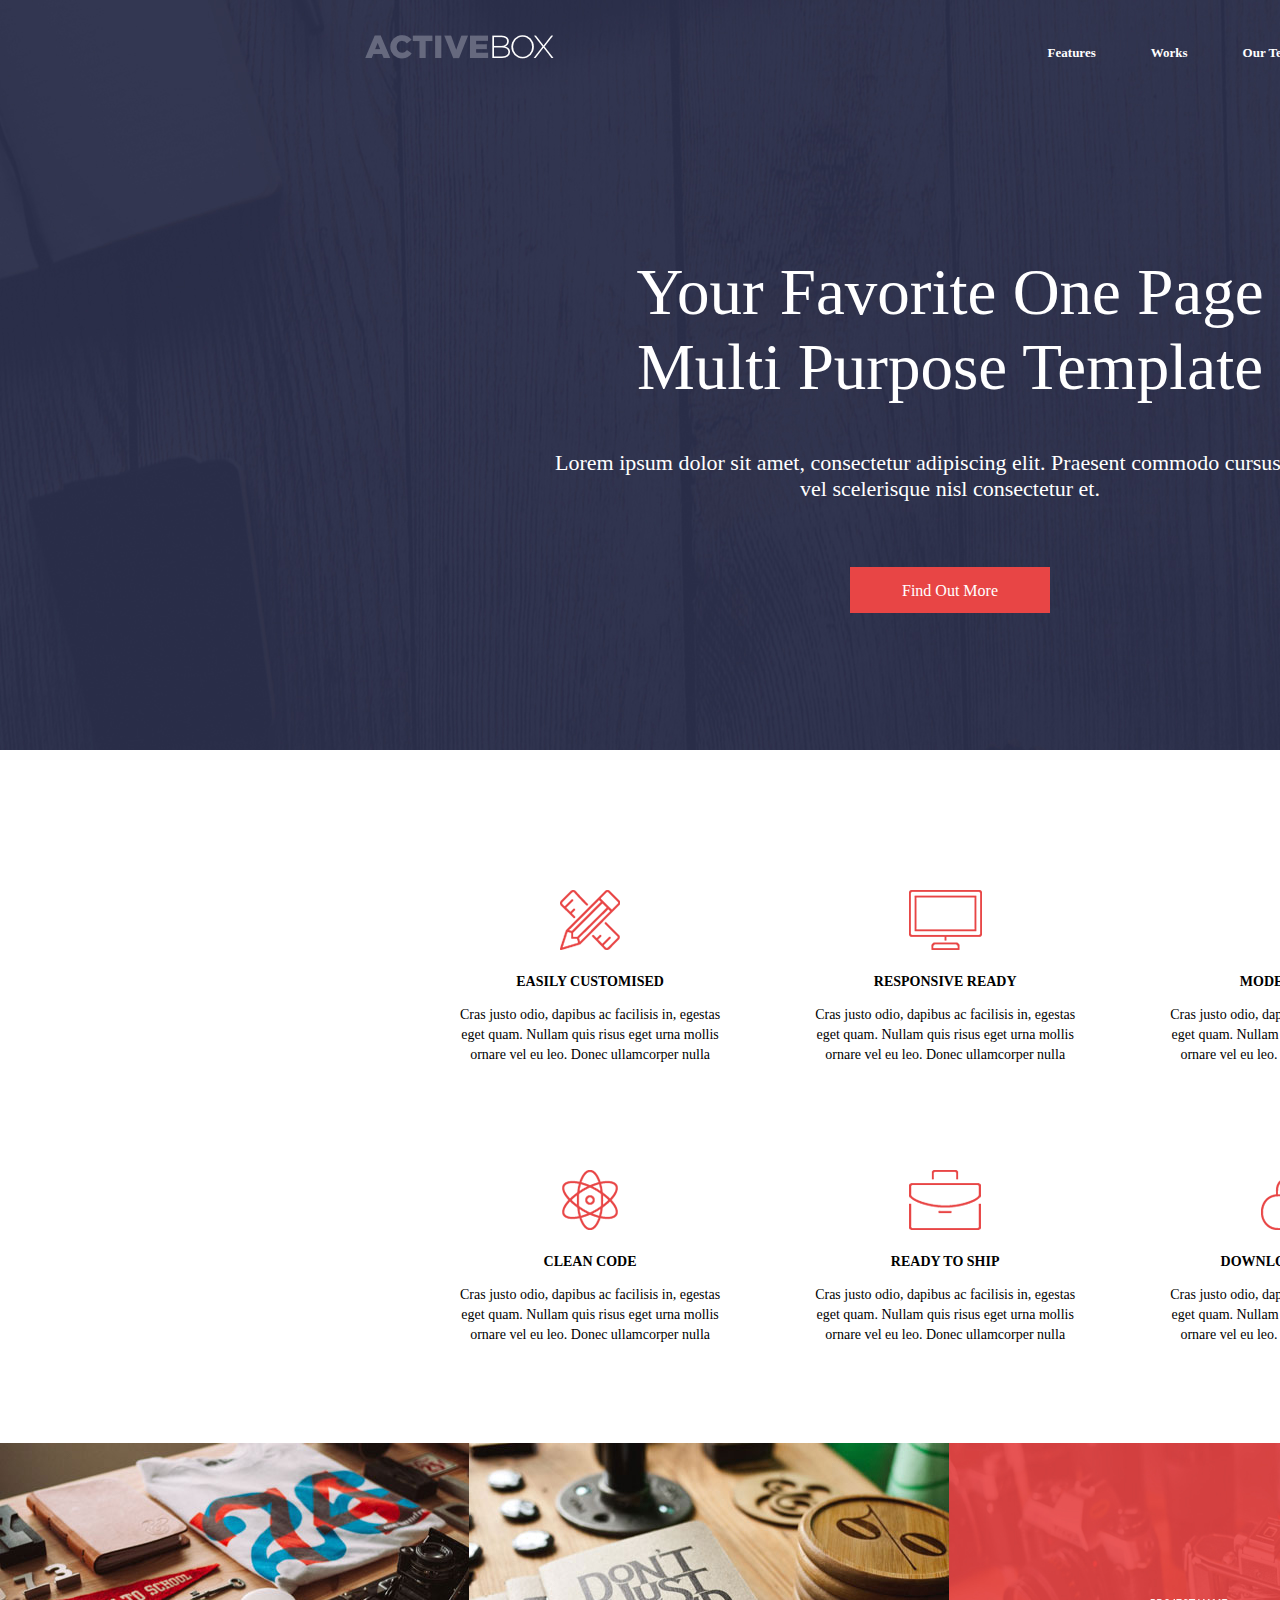
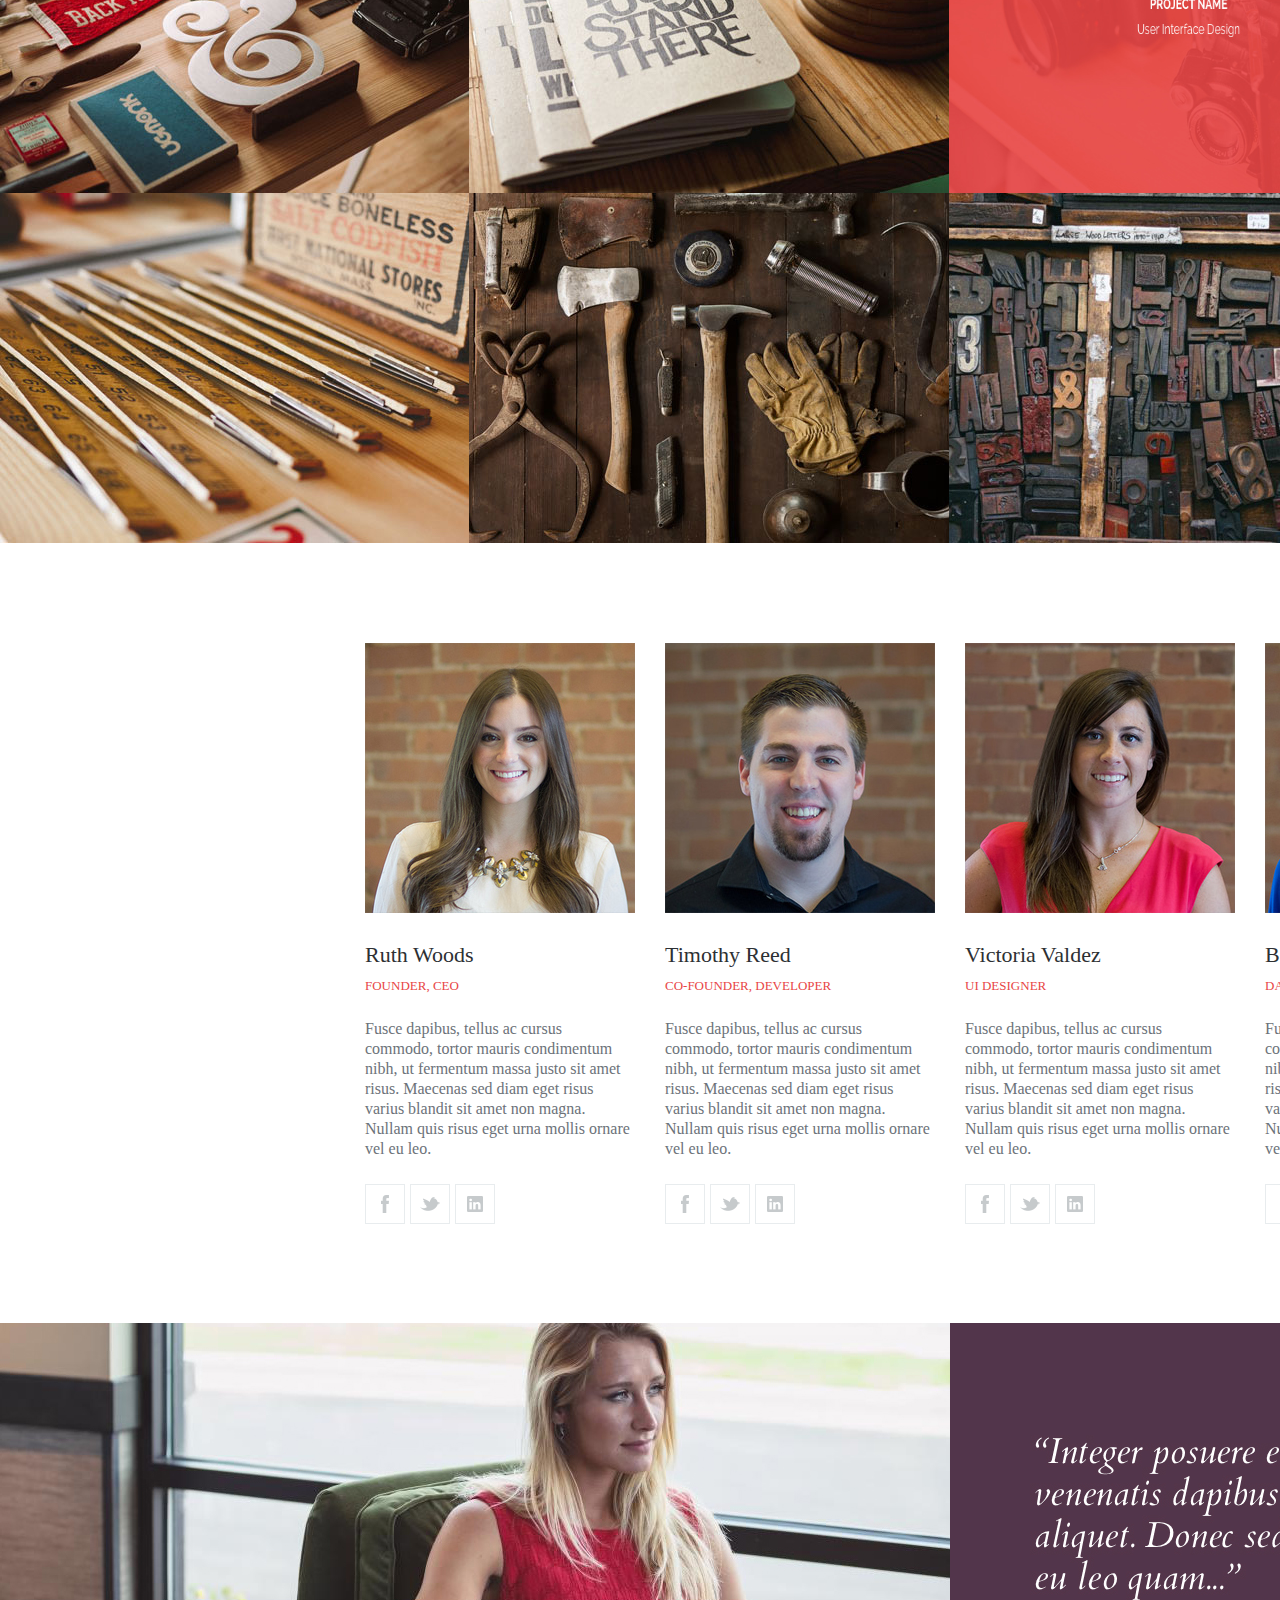
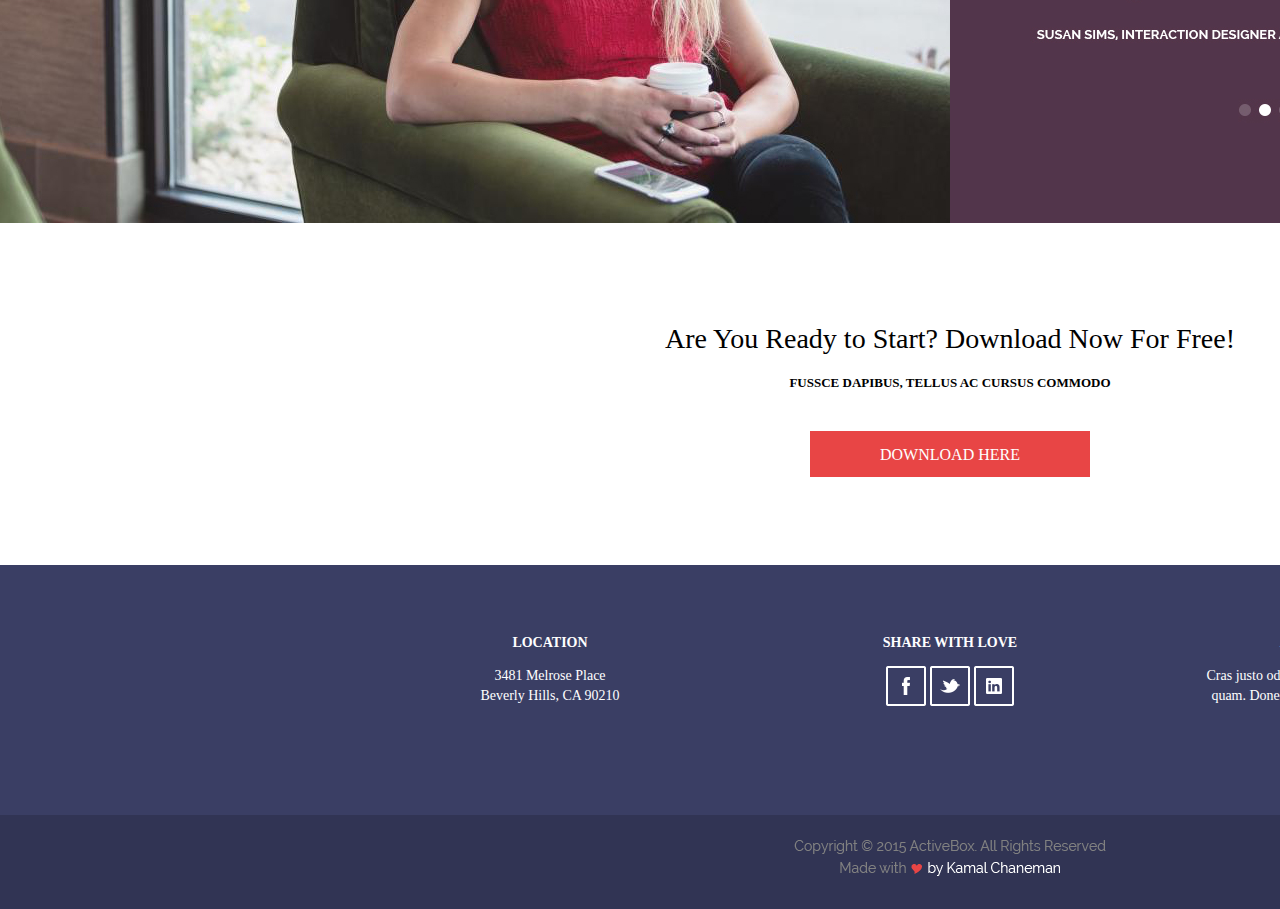
<file: task03/index.html>
<!doctype html>
<html>
<head>
<meta charset="utf-8">
<title>2181981</title>
<link rel="stylesheet" type="text/css" href="style.css">
</head>

<body>
	<div class="header-wrap">
		<div class="header">
			<div class="gnav">
				<div class="logo">
					<img src="logo.png" alt="logo" width="189" height="24">
				</div>
				<div class="gnav-list">
					<ul>
						<a href="#"><li>Download</li></a>
						<a href="#"><li>Testimonials</li></a>
						<a href="#"><li>Our Team</li></a>
						<a href="#"><li>Works</li></a>
						<a href="#"><li>Features</li></a>
					</ul>
				</div>
			</div>
			<div class="header-ct">
				<p class="ttl">Your Favorite One Page<br>Multi Purpose Template</p>
				<p class="desc">Lorem ipsum dolor sit amet, consectetur adipiscing elit. Praesent commodo cursus magna<br>vel scelerisque nisl consectetur et.</p>
				<a href="#">
					<div class="btn">
						<p>Find Out More</p>
					</div>
				</a>
			</div>
		</div>
		<div class="ct-area">
			<div class="content01">
				<ul>
					<li>
						<img src="pict01.png" alt="pict01" width="60" height="60">
						<p class="title">EASILY CUSTOMISED</p>
						<p class="desc-title">Cras justo odio, dapibus ac facilisis in, egestas<br>eget quam. Nullam quis risus eget urna mollis<br>ornare vel eu leo. Donec ullamcorper nulla</p>
					</li>
					<li>
						<img src="pict02.png" alt="pict02" width="73" height="60">
						<p class="title">RESPONSIVE READY</p>
						<p class="desc-title">Cras justo odio, dapibus ac facilisis in, egestas<br>eget quam. Nullam quis risus eget urna mollis<br>ornare vel eu leo. Donec ullamcorper nulla</p>
					</li>
					<li>
						<img src="pict03.png" alt="pict03" width="41" height="60">
						<p class="title">MODERN DESIGN</p>
						<p class="desc-title">Cras justo odio, dapibus ac facilisis in, egestas<br>eget quam. Nullam quis risus eget urna mollis<br>ornare vel eu leo. Donec ullamcorper nulla</p>
					</li>
				</ul>
				<ul>
					<li>
						<img src="pict04.png" alt="pict04" width="56" height="60">
						<p class="title">CLEAN CODE</p>
						<p class="desc-title">Cras justo odio, dapibus ac facilisis in, egestas<br>eget quam. Nullam quis risus eget urna mollis<br>ornare vel eu leo. Donec ullamcorper nulla</p>
					</li>
					<li>
						<img src="pict05.png" alt="pict05" width="72" height="60">
						<p class="title">READY TO SHIP</p>
						<p class="desc-title">Cras justo odio, dapibus ac facilisis in, egestas<br>eget quam. Nullam quis risus eget urna mollis<br>ornare vel eu leo. Donec ullamcorper nulla</p>
					</li>
					<li>
						<img src="pict06.png" alt="pict06" width="79" height="60">
						<p class="title">DOWNLOAD FOR FREE</p>
						<p class="desc-title">Cras justo odio, dapibus ac facilisis in, egestas<br>eget quam. Nullam quis risus eget urna mollis<br>ornare vel eu leo. Donec ullamcorper nulla</p>
					</li>
				</ul>
			</div>
			<div class="content02">
				<img src="image01.jpg" alt="images01" width="469" height="350">
				<img src="image02.jpg" alt="images02" width="480" height="350">
				<img src="image03.jpg" alt="images03" width="480" height="350">
				<img src="image04.jpg" alt="images04" width="468" height="350">
				<img src="image05.jpg" alt="images05" width="469" height="350">
				<img src="image06.jpg" alt="images06" width="480" height="350">
				<img src="image07.jpg" alt="images07" width="480" height="350">
				<img src="image08.jpg" alt="images08" width="468" height="350">
			</div>
			<div class="content03">
				<div class="profile01">
					<img src="people01.jpg" alt="Ruth Woods" width="270" height="270">
					<p class="name">Ruth Woods</p>
					<p class="name-ttl">FOUNDER, CEO</p>
					<p class="desc-name">Fusce dapibus, tellus ac cursus<br>commodo, tortor mauris condimentum<br>nibh, ut fermentum massa justo sit amet<br>risus. Maecenas sed diam eget risus<br>varius blandit sit amet non magna.<br>Nullam quis risus eget urna mollis ornare<br>vel eu leo.</p>
					<div class="sosmed">
						<a href="#"><img src="fb.png" alt="fb" width="40" height="40"></a>
						<a href="#"><img src="tw.png" alt="tw" width="40" height="40"></a>
						<a href="#"><img src="ln.png" alt="ln" width="40" height="40"></a>
					</div>
				</div>
				<div class="profile02">
					<img src="people02.jpg" alt="Timothy Reed" width="270" height="270">
					<p class="name">Timothy Reed</p>
					<p class="name-ttl">CO-FOUNDER, DEVELOPER</p>
					<p class="desc-name">Fusce dapibus, tellus ac cursus<br>commodo, tortor mauris condimentum<br>nibh, ut fermentum massa justo sit amet<br>risus. Maecenas sed diam eget risus<br>varius blandit sit amet non magna.<br>Nullam quis risus eget urna mollis ornare<br>vel eu leo.</p>
					<div class="sosmed">
						<a href="#"><img src="fb.png" alt="fb" width="40" height="40"></a>
						<a href="#"><img src="tw.png" alt="tw" width="40" height="40"></a>
						<a href="#"><img src="ln.png" alt="ln" width="40" height="40"></a>
					</div>
				</div>
				<div class="profile03">
					<img src="people03.jpg" alt="Victoria Valdez" width="270" height="270">
					<p class="name">Victoria Valdez</p>
					<p class="name-ttl">UI DESIGNER</p>
					<p class="desc-name">Fusce dapibus, tellus ac cursus<br>commodo, tortor mauris condimentum<br>nibh, ut fermentum massa justo sit amet<br>risus. Maecenas sed diam eget risus<br>varius blandit sit amet non magna.<br>Nullam quis risus eget urna mollis ornare<br>vel eu leo.</p>
					<div class="sosmed">
						<a href="#"><img src="fb.png" alt="fb" width="40" height="40"></a>
						<a href="#"><img src="tw.png" alt="tw" width="40" height="40"></a>
						<a href="#"><img src="ln.png" alt="ln" width="40" height="40"></a>
					</div>
				</div>
				<div class="profile04">
					<img src="people04.jpg" alt="Beverly Little" width="270" height="270">
					<p class="name">Beverly Little</p>
					<p class="name-ttl">DATA SCIENTIST</p>
					<p class="desc-name">Fusce dapibus, tellus ac cursus<br>commodo, tortor mauris condimentum<br>nibh, ut fermentum massa justo sit amet<br>risus. Maecenas sed diam eget risus<br>varius blandit sit amet non magna.<br>Nullam quis risus eget urna mollis ornare<br>vel eu leo.</p>
					<div class="sosmed">
						<a href="#"><img src="fb.png" alt="fb" width="40" height="40"></a>
						<a href="#"><img src="tw.png" alt="tw" width="40" height="40"></a>
						<a href="#"><img src="ln.png" alt="ln" width="40" height="40"></a>
					</div>
				</div>
			</div>
			<div class="content04">
				<img src="image09.jpg" alt="image-women" width="950" height="500px">
				<img src="banner.jpg" alt="banner" width="950" height="500px">
			</div>
			<div class="content05">
				<p class="campaign-text">Are You Ready to Start? Download Now For Free!</p>
				<p class="campaign-desc">FUSSCE DAPIBUS, TELLUS AC CURSUS COMMODO</p>
				<a href="#">
					<div class="btn-sbm">
						<p>DOWNLOAD HERE</p>
					</div>
				</a>
			</div>
		</div>
		<div class="footer-area01">
			<div class="footer-ct01">
				<div class="location">
					<p class="ttl-head">LOCATION</p>
					<p class="head-desc">3481 Melrose Place<br>Beverly Hills, CA 90210</p>
				</div>
				<div class="share">
					<p class="ttl-head">SHARE WITH LOVE</p>
					<div>
						<a href="#"><img src="icon-fb.png" alt="fb" width="40" height="40"></a>
						<a href="#"><img src="icon-tw.png" alt="tw" width="40" height="40"></a>
						<a href="#"><img src="icon-ln.png" alt="ln" width="40" height="40"></a>
					</div>
				</div>
				<div class="about">
					<p class="ttl-head">ABOUT ACTIVE BOX</p>
					<p class="head-desc">Cras justo odio, dapibus ac facilisis in, egestas eget<br>quam. Donec ullamcorper nulla non metus auctor<br>fringilla.</p>
				</div>
			</div>
			<div class="footer-ct02">
				<img src="copyright.png" alt="copyright" width="312" height="36">
			</div>
		</div>
	</div>
	
	
	
<script type="text/javascript">
	$(window).load(function() {
	  $('.flexslider').flexslider({
		animation: "slide"
	  });
	});
</script>	
</body>
</html>
</file>
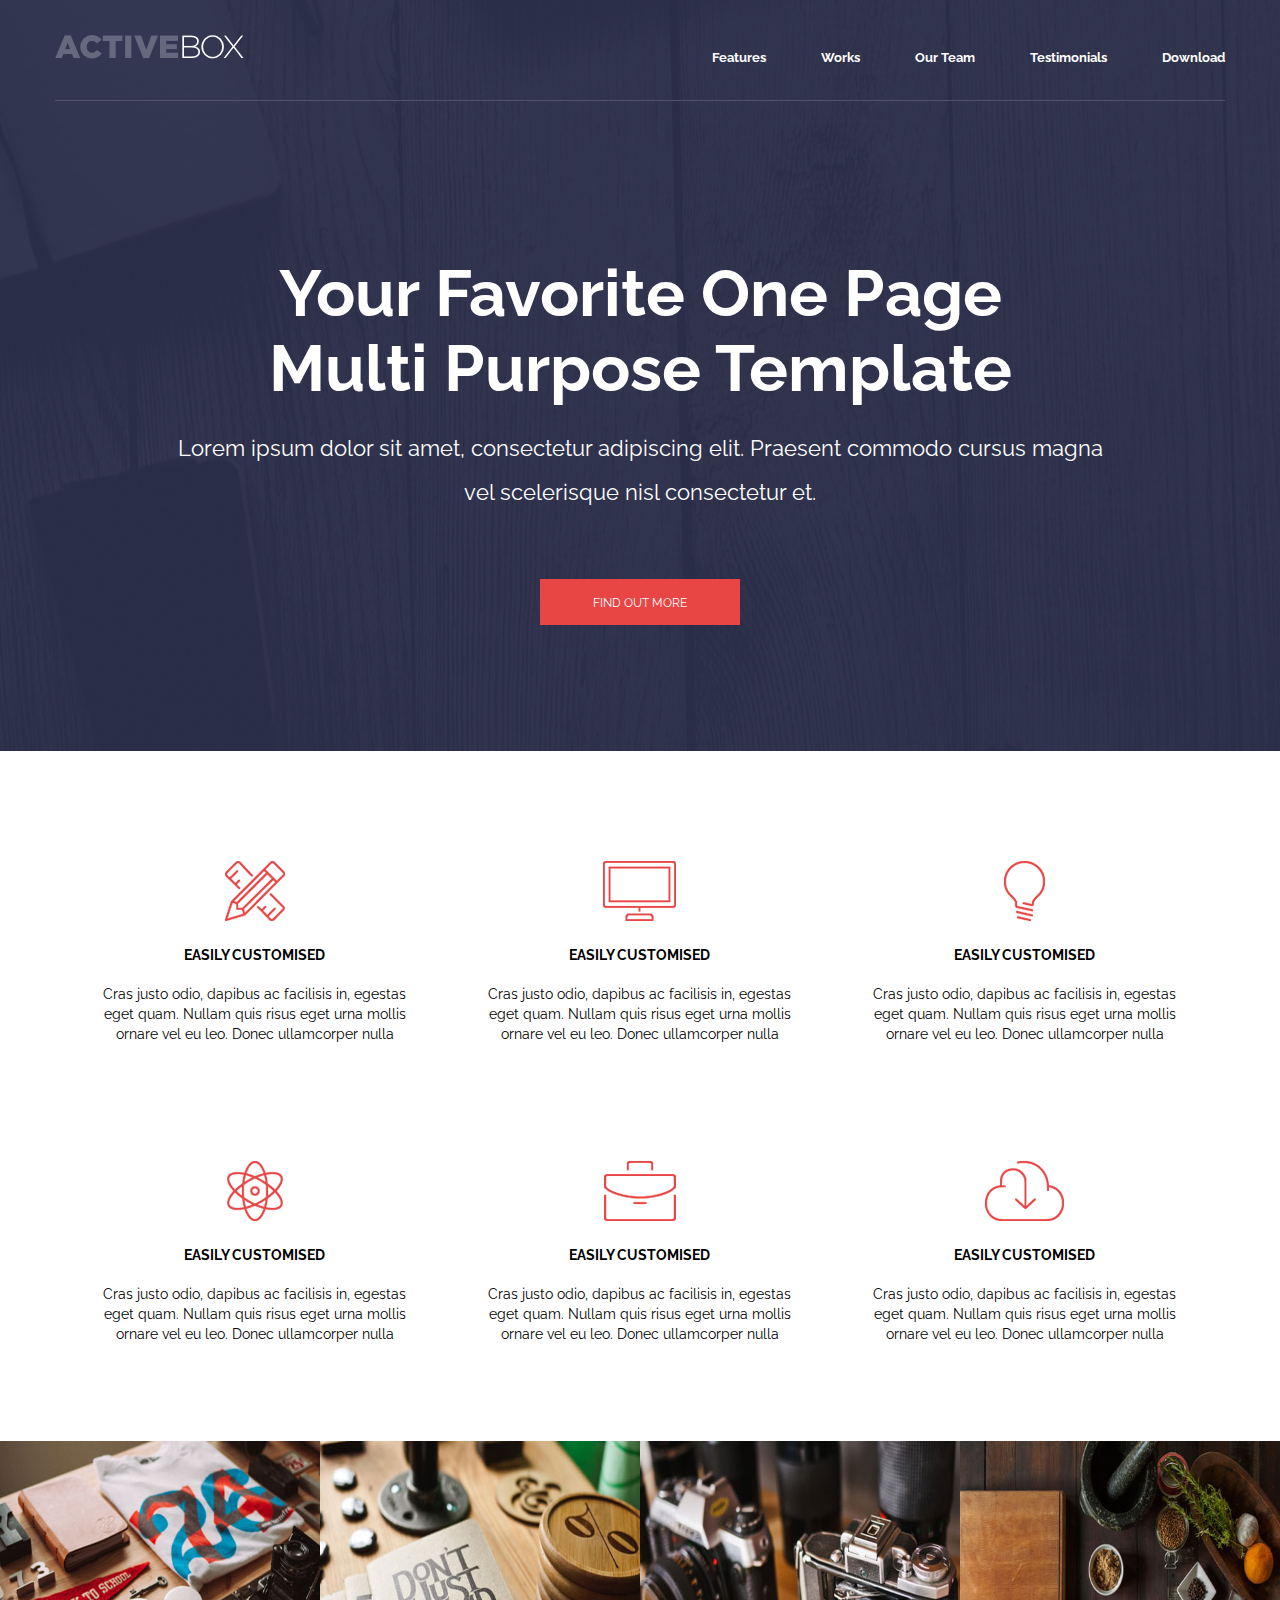
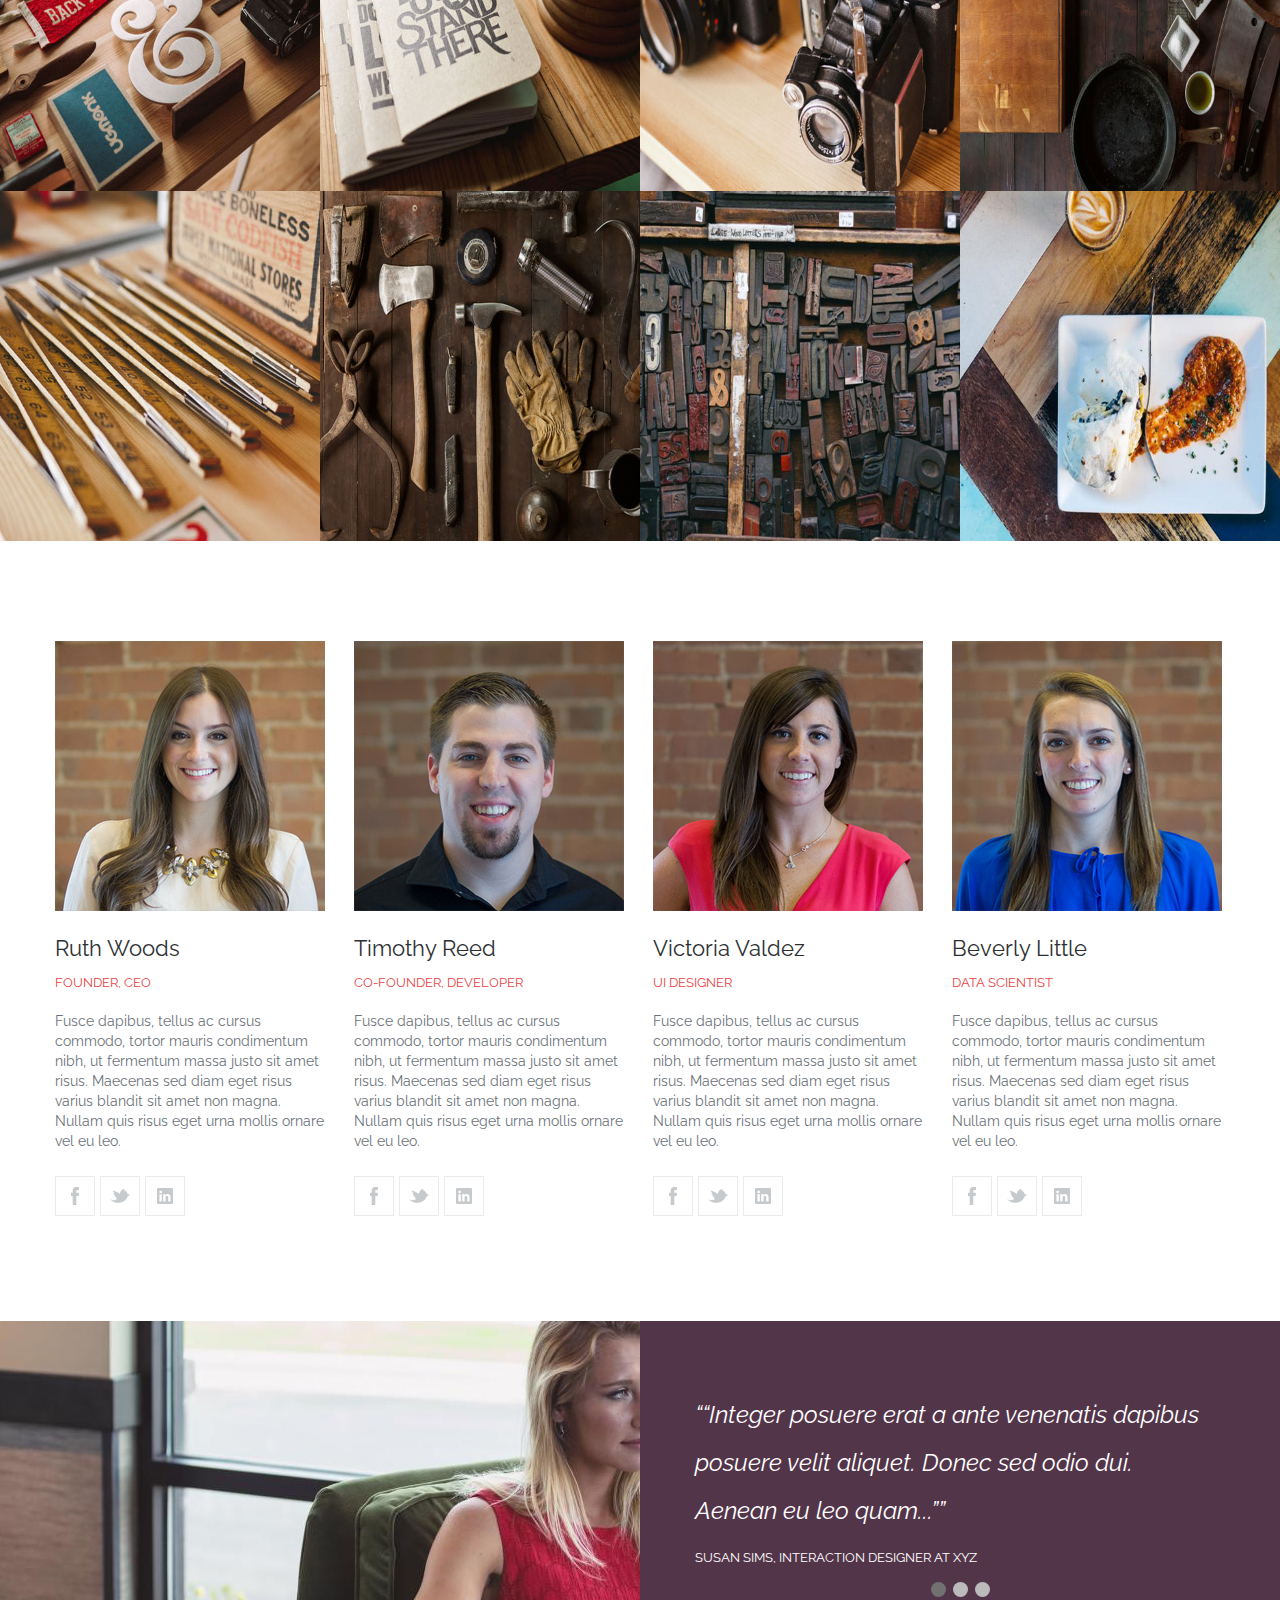
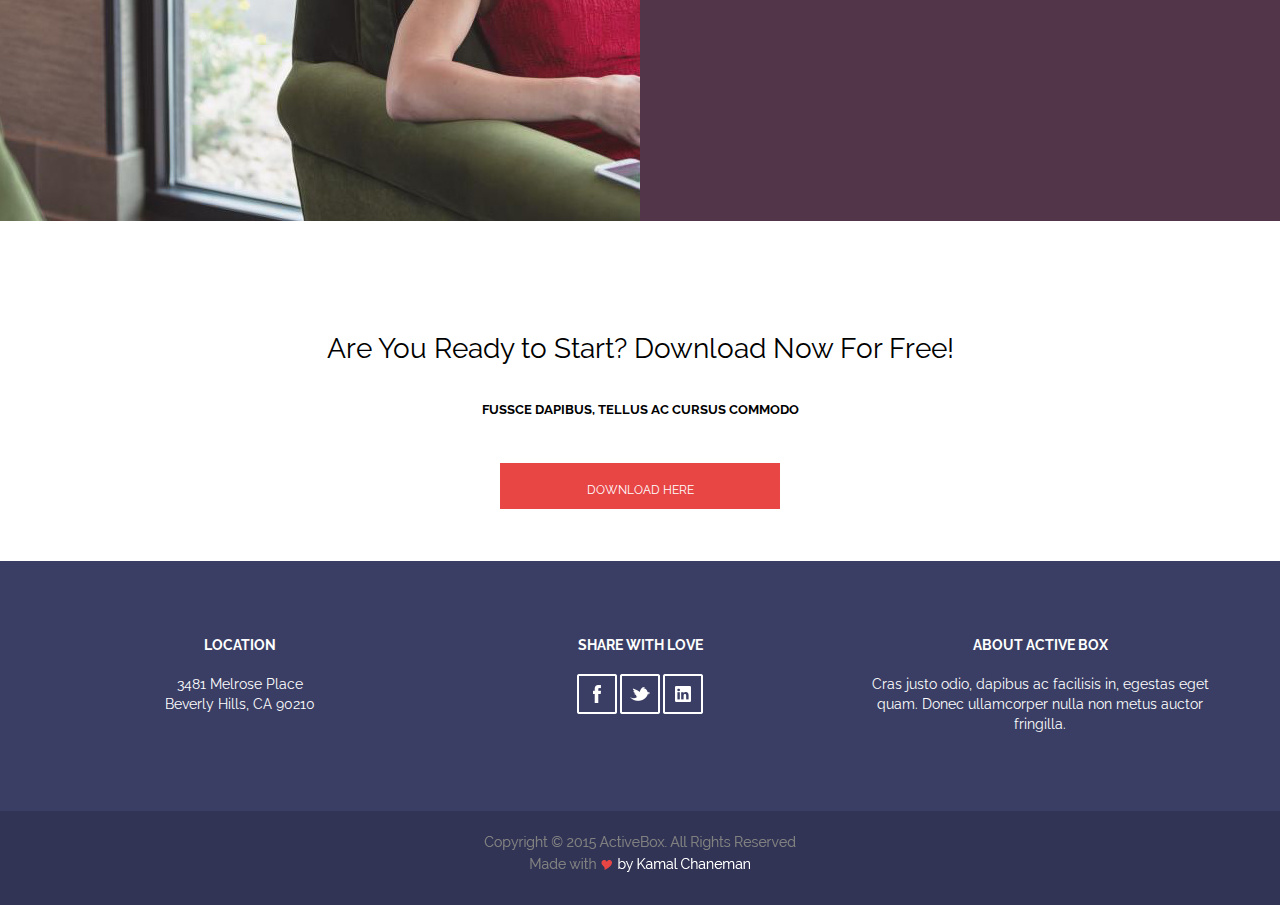
<file: task3/index.html>
<!doctype html>
<html>
<head>
<meta charset="utf-8">
<title>2181981</title>
<link rel="stylesheet" type="text/css" href="style.css">
<link rel="stylesheet" type="text/css" href="reset.css">
<meta name="viewport" content="width=device-width, initial-scale=1">
<link href="https://fonts.googleapis.com/css2?family=Raleway:ital,wght@0,100;0,200;0,300;0,400;0,500;0,600;0,700;0,800;0,900;1,100;1,200;1,300;1,400;1,500;1,600;1,700;1,800;1,900&display=swap" rel="stylesheet">
<link href="https://fonts.googleapis.com/css2?family=Open+Sans:ital,wght@0,300;0,400;0,600;0,700;0,800;1,300;1,400;1,600;1,700;1,800&display=swap" rel="stylesheet">
</head>

<body>
	<div class="wrap-all">
		<div class="wrap-header" id="header">
			<div class="top">
				<div class="logo">
					<a href="#"><img src="logo.png" alt="logo" width="189" height="24"></a>
				</div>
				<div class="gnav-list">
					<ul>
						<a href="#"><li>Download</li></a>
						<a href="#"><li>Testimonials</li></a>
						<a href="#"><li>Our Team</li></a>
						<a href="#"><li>Works</li></a>
						<a href="#"><li>Features</li></a>
					</ul>
				</div>
			</div>
			<div class="bottom">
				<p class="ttl pc-ttl">Your Favorite One Page<br>Multi Purpose Template</p>
				<p class="ttl sp-320">Your Favorite One<br>Page Multi<br>Purpose Template</p>
				<p class="desc pc-full">Lorem ipsum dolor sit amet, consectetur adipiscing elit. Praesent commodo cursus magna<br>vel scelerisque nisl consectetur et.</p>
				<p class="desc pc-desc">Lorem ipsum dolor sit amet, consectetur adipiscing elit. Praesent commodo cursus<br>magna vel scelerisque nisl consectetur et.</p>
				<p class="desc sp-320">Lorem ipsum dolor sit amet, consectetur<br>adipiscing elit. Praesent commodo cursus<br>magna vel scelerisque nisl consectetur et.</p>
				<a href="#">
					<div class="btn">
						<p>FIND OUT MORE</p>
					</div>
				</a>
			</div>
		</div>
		<div class="wrap-ct1" id="ct01">
			<div class="content01">
				<div>
					<div class="box mt0">
						<img src="pict01.png" alt="pict01" width="60" height="60">
						<p class="title">EASILY CUSTOMISED</p>
						<p class="desc">Cras justo odio, dapibus ac facilisis in, egestas<br>eget quam. Nullam quis risus eget urna mollis<br>ornare vel eu leo. Donec ullamcorper nulla</p>
					</div>
					<div class="box">
						<img src="pict02.png" alt="pict02" width="73" height="60">
						<p class="title">EASILY CUSTOMISED</p>
						<p class="desc">Cras justo odio, dapibus ac facilisis in, egestas<br>eget quam. Nullam quis risus eget urna mollis<br>ornare vel eu leo. Donec ullamcorper nulla</p>
					</div>
					<div class="box">
						<img src="pict03.png" alt="pict03" width="41" height="60">
						<p class="title">EASILY CUSTOMISED</p>
						<p class="desc">Cras justo odio, dapibus ac facilisis in, egestas<br>eget quam. Nullam quis risus eget urna mollis<br>ornare vel eu leo. Donec ullamcorper nulla</p>
					</div>
				</div>
				<div>
					<div class="box">
						<img src="pict04.png" alt="pict04" width="56" height="60">
						<p class="title">EASILY CUSTOMISED</p>
						<p class="desc">Cras justo odio, dapibus ac facilisis in, egestas<br>eget quam. Nullam quis risus eget urna mollis<br>ornare vel eu leo. Donec ullamcorper nulla</p>
					</div>
					<div class="box">
						<img src="pict05.png" alt="pict05" width="72" height="60">
						<p class="title">EASILY CUSTOMISED</p>
						<p class="desc">Cras justo odio, dapibus ac facilisis in, egestas<br>eget quam. Nullam quis risus eget urna mollis<br>ornare vel eu leo. Donec ullamcorper nulla</p>
					</div>
					<div class="box">
						<img src="pict06.png" alt="pict06" width="79" height="60">
						<p class="title">EASILY CUSTOMISED</p>
						<p class="desc">Cras justo odio, dapibus ac facilisis in, egestas<br>eget quam. Nullam quis risus eget urna mollis<br>ornare vel eu leo. Donec ullamcorper nulla</p>
					</div>
				</div>
			</div>
		</div>
		<div class="wrap-ct2" id="ct02">
			<div class="box">
				<div>
					<div class="container">
						<img src="image01.png" alt="image01" class="image">
						<div class="overlay">PROJECT NAME<br>User Interface Design</div>
					</div>
					<div class="container">
						<img src="image02.png" alt="image02" class="image">
						<div class="overlay">PROJECT NAME<br>User Interface Design</div>
					</div>
					<div class="container">
						<img src="image03.png" alt="image03" class="image">
						<div class="overlay">PROJECT NAME<br>User Interface Design</div>
					</div>
					<div class="container">
						<img src="image04.png" alt="image04" class="image">
						<div class="overlay">PROJECT NAME<br>User Interface Design</div>
					</div>
				</div>
				<div>
					<div class="container">
						<img src="image05.png" alt="image05" class="image">
						<div class="overlay">PROJECT NAME<br>User Interface Design</div>
					</div>
					<div class="container">
						<img src="image06.png" alt="image06" class="image">
						<div class="overlay">PROJECT NAME<br>User Interface Design</div>
					</div>
					<div class="container">
						<img src="image07.png" alt="image07" class="image">
						<div class="overlay">PROJECT NAME<br>User Interface Design</div>
					</div>
					<div class="container">
						<img src="image08.png" alt="image08" class="image">
						<div class="overlay">PROJECT NAME<br>User Interface Design</div>
					</div>
				</div>
			</div>	
		</div>
		<div class="wrap-ct3" id="ct03">
			<div class="content03">
				<div class="profile01">
					<img src="people01.jpg" alt="Ruth Woods" width="270" height="270" class="img-display">
					<p class="name">Ruth Woods</p>
					<p class="name-ttl">FOUNDER, CEO</p>
					<p class="desc-name">Fusce dapibus, tellus ac cursus<br>commodo, tortor mauris condimentum<br>nibh, ut fermentum massa justo sit amet<br>risus. Maecenas sed diam eget risus<br>varius blandit sit amet non magna.<br>Nullam quis risus eget urna mollis ornare<br>vel eu leo.</p>
					<div class="sosmed">
						<a href="#"><img src="fb.png" alt="fb" width="40" height="40"></a>
						<a href="#"><img src="tw.png" alt="tw" width="40" height="40"></a>
						<a href="#"><img src="ln.png" alt="ln" width="40" height="40"></a>
					</div>
				</div>
				<div class="profile02">
					<img src="people02.jpg" alt="Timothy Reed" width="270" height="270" class="img-display">
					<p class="name">Timothy Reed</p>
					<p class="name-ttl">CO-FOUNDER, DEVELOPER</p>
					<p class="desc-name">Fusce dapibus, tellus ac cursus<br>commodo, tortor mauris condimentum<br>nibh, ut fermentum massa justo sit amet<br>risus. Maecenas sed diam eget risus<br>varius blandit sit amet non magna.<br>Nullam quis risus eget urna mollis ornare<br>vel eu leo.</p>
					<div class="sosmed">
						<a href="#"><img src="fb.png" alt="fb" width="40" height="40"></a>
						<a href="#"><img src="tw.png" alt="tw" width="40" height="40"></a>
						<a href="#"><img src="ln.png" alt="ln" width="40" height="40"></a>
					</div>
				</div>
				<div class="profile03">
					<img src="people03.jpg" alt="Victoria Valdez" width="270" height="270" class="img-display">
					<p class="name">Victoria Valdez</p>
					<p class="name-ttl">UI DESIGNER</p>
					<p class="desc-name">Fusce dapibus, tellus ac cursus<br>commodo, tortor mauris condimentum<br>nibh, ut fermentum massa justo sit amet<br>risus. Maecenas sed diam eget risus<br>varius blandit sit amet non magna.<br>Nullam quis risus eget urna mollis ornare<br>vel eu leo.</p>
					<div class="sosmed">
						<a href="#"><img src="fb.png" alt="fb" width="40" height="40"></a>
						<a href="#"><img src="tw.png" alt="tw" width="40" height="40"></a>
						<a href="#"><img src="ln.png" alt="ln" width="40" height="40"></a>
					</div>
				</div>
				<div class="profile04">
					<img src="people04.jpg" alt="Beverly Little" width="270" height="270" class="img-display">
					<p class="name">Beverly Little</p>
					<p class="name-ttl">DATA SCIENTIST</p>
					<p class="desc-name">Fusce dapibus, tellus ac cursus<br>commodo, tortor mauris condimentum<br>nibh, ut fermentum massa justo sit amet<br>risus. Maecenas sed diam eget risus<br>varius blandit sit amet non magna.<br>Nullam quis risus eget urna mollis ornare<br>vel eu leo.</p>
					<div class="sosmed">
						<a href="#"><img src="fb.png" alt="fb" width="40" height="40"></a>
						<a href="#"><img src="tw.png" alt="tw" width="40" height="40"></a>
						<a href="#"><img src="ln.png" alt="ln" width="40" height="40"></a>
					</div>
				</div>
			</div>
		</div>
		<div class="wrap-ct4" id="ct04">
			<div class="wrapper-slideshow">
				<div class="show-image">
					<img src="image09.jpg" alt="" id="pc">
					<img src="image09-sp1080.jpg" alt="" id="sp-1080">
				</div>
				<div class="slideshow-container">
					<div class="mySlides">
					  <q>“Integer posuere erat a ante venenatis dapibus posuere velit aliquet. Donec sed odio dui. Aenean eu leo quam...”</q>
					  <p class="author">SUSAN SIMS, INTERACTION DESIGNER AT XYZ</p>
					</div>
					<div class="mySlides">
					  <q>“Donec erat a ante posuere velit sed aliquet. odio dui. Aenean venenatis dapibus posuere eu leo quam...”</q>
					  <p class="author">Ernest Hemingway</p>
					</div>
					<div class="mySlides">
					  <q>“Aenean posuere dui. eu leo quam erat a ante venenatis dapibus posuere velit aliquet. Donec sed odio ...”</q>
					  <p class="author">Thomas A. Edison</p>
					</div>
				
					<div class="dot-container">
					  <span class="dot" onclick="currentSlide(1)"></span> 
					  <span class="dot" onclick="currentSlide(2)"></span> 
					  <span class="dot" onclick="currentSlide(3)"></span> 
					</div>
				</div>
			</div>
		</div>
		<div class="wrap-ct05">
			<div class="content5">
				<p class="campaign-text pc-ttl">Are You Ready to Start? Download Now For Free!</p>
				<p class="campaign-text sp-320">Are You Ready to Start?<br>Download Now For Free!</p>
				<p class="campaign-desc">FUSSCE DAPIBUS, TELLUS AC CURSUS COMMODO</p>
				<a href="#">
					<div class="btn-sbm">
						<p>DOWNLOAD HERE</p>
					</div>
				</a>
			</div>
		</div>
		<div class="footer-area01">
			<div class="footer-ct01">
				<div class="location">
					<p class="ttl-head">LOCATION</p>
					<p class="head-desc">3481 Melrose Place<br>Beverly Hills, CA 90210</p>
				</div>
				<div class="share">
					<p class="ttl-head">SHARE WITH LOVE</p>
					<div>
						<a href="#"><img src="icon-fb.png" alt="fb" width="40" height="40"></a>
						<a href="#"><img src="icon-tw.png" alt="tw" width="40" height="40"></a>
						<a href="#"><img src="icon-ln.png" alt="ln" width="40" height="40"></a>
					</div>
				</div>
				<div class="about">
					<p class="ttl-head">ABOUT ACTIVE BOX</p>
					<p class="head-desc pc-ttl" id="text-pc">Cras justo odio, dapibus ac facilisis in, egestas eget<br>quam. Donec ullamcorper nulla non metus auctor<br>fringilla.</p>
					<p class="head-desc" id="sp-768">Cras justo odio, dapibus ac facilisis in, egestas eget quam. Donec ullamcorper nulla non metus auctor fringilla.</p>
					<p class="head-desc sp-320">Cras justo odio, dapibus ac facilisis in, egestas eget quam.<br>Donec ullamcorper nulla non metus auctor fringilla.</p>
				</div>
			</div>
			<div class="footer-ct02">
				<img src="copyright.png" alt="copyright" width="312" height="36">
			</div>
		</div>
	</div>
	
	
	
	
	
	
	<script>
		var slideIndex = 1;
		showSlides(slideIndex);

		function plusSlides(n) {
		  showSlides(slideIndex += n);
		}

		function currentSlide(n) {
		  showSlides(slideIndex = n);
		}

		function showSlides(n) {
		  var i;
		  var slides = document.getElementsByClassName("mySlides");
		  var dots = document.getElementsByClassName("dot");
		  if (n > slides.length) {slideIndex = 1}    
		  if (n < 1) {slideIndex = slides.length}
		  for (i = 0; i < slides.length; i++) {
			  slides[i].style.display = "none";  
		  }
		  for (i = 0; i < dots.length; i++) {
			  dots[i].className = dots[i].className.replace(" active", "");
		  }
		  slides[slideIndex-1].style.display = "block";  
		  dots[slideIndex-1].className += " active";
		}
	</script>
</body>
</html>
</file>
<file: task03/style.css>
@charset "utf-8";
/* CSS Document */

html {
	color: #000;
	background: #FFF
}

body,div,dl,dt,dd,ul,ol,li,h1,h2,h3,h4,h5,h6,pre,code,form,fieldset,legend,input,textarea,p,blockquote,th,td {
	margin: 0;
	padding: 0;
}

table {
	border-collapse: collapse;
	border-spacing: 0
}

fieldset,img {
	border:0
}

address,caption,cite,code,dfn,em,strong,th,var {
	font-style: normal;
	font-weight: normal
}

ol,ul {
	list-style: none
}

caption,th { 
	text-align: left
}

h1,h2,h3,h4,h5,h6 {
	font-size:100% ;
	font-weight: normal
}

q:before,q:after {
	content: ''
}

abbr,acronym {
	border: 0;
	font-variant: normal
}

sup {
	vertical-align: text-top
}

sub {
	vertical-align: text-bottom
}

input,textarea,select {
	font-family: inherit;
	font-size: inherit;
	font-weight: inherit
}

input,textarea,select {
	*font-size: 100%
}

legend {
	color:#000
}

#yui3-css-stamp.cssreset {
	display:none
}

.header-wrap{
	width: 1900px;
	height: 750px;
	background-image: url("background.jpg");
}

.header{
	width: 1170px;
	height: 750px;
	margin: auto;
}

.gnav{
	width: 1170px;
	height: 100px;
}

.logo{
	padding-top: 35px;
	float: left;
}

.gnav-list a{
	float: right;
	font-size: 13px;
	font-weight: bold;
	margin-right: 55px;
	margin-top: 45px;
	color: #ffffff;
	text-decoration: none;
}

.gnav-list a:first-child{
	margin-right: 0;
}

.header-ct{
	text-align: center;
	color: #ffffff;
}

.ttl{
	font-size: 65px;
	margin-top: 155px;
}

.desc{
	font-size: 22px;
	margin-top: 45px;
	margin-bottom: 65px;
}

.btn{
	width: 200px;
	height: 46px;
	background-color: #e84545;
	margin: auto;
}

.btn p{
	padding-top: 15px;
}

.header-ct a{
	text-decoration: none;
	color: #ffffff;
}

.ct-area{
	width: 1900px;
	height: 3015px;
	background-color: #ffffff;
}

.content01{
	width: 1170px;
	height: 693px;
	margin: auto;
}

.content01 ul{
	width: 1170px;
	height: 230px;
}

.content01 ul:first-child{
	padding-top: 100px;
}

.content01 ul:last-child{
	margin-top: 50px;
}

.content01 li{
	text-align: center;
	float: left;
	margin-left: 95px;
}

.content01 img{
	margin-top: 40px;
}

.title{
	font-size: 14px;
	font-weight: bold;
	margin-top: 20px;
}

.desc-title{
	font-size: 14px;
	margin-top: 15px;
	line-height: 20px;
}

.content02{
	height: 700px;
}

.content02 img{
	float: left;
}

.content03{
	width: 1170px;
	height: 580px;
	margin: auto;
	margin-top: 100px;
}

.profile01, .profile02, .profile03, .profile04{
	width: 270px;
	height: 580px;
	margin-left: 30px;
	float: left;
}

.profile01{
	margin-left: 0;
}

.name{
	font-size: 22px;
	margin-top: 25px;
	color: #2d3033;
}

.name-ttl{
	font-size: 13px;
	color: #e84545;
	margin-top: 10px;
}

.desc-name{
	font-size: 16px;
	color: #6c7279;
	margin-top: 25px;
	line-height: 20px;
}

.sosmed{
	margin-top: 25px;
}

.sosmed a{
	float: left;
	margin-left: 5px;
}

.sosmed a:first-child{
	margin-left: 0;
}

.content04{
	width: 1900px;
	height: 500px;
	background-color: bisque;
	margin-top: 100px;
}

.content04 img{
	float: left;
}

.content05{
	width: 1900px;
	height: 340px;
	text-align: center;
}

.campaign-text{
	font-size: 28px;
	padding-top: 100px;
}

.campaign-desc{
	font-size: 13px;
	font-weight: bold;
	margin-top: 20px;
}

.btn-sbm{
	width: 280px;
	height: 46px;
	background-color: #e84545;
	margin: auto;
	margin-top: 40px;
}

.content05 a{
	color: #ffffff;
	text-decoration: none;
}

.btn-sbm p{
	padding-top: 15px;
	
}

.footer-area01{
	width: 1900px;
	height: 250px;
	background-color: #3a3e64;
}

.footer-ct01{
	width: 1170px;
	height: 250px;
	margin: auto;
	text-align: center
}

.location, .share{
	width: 170px;
	height: 115px;
	float: left;
	margin-top: 60px;
}

.about{
	width: 370px;
	height: 115px;
	float: left;
	margin-top: 60px;
}

.location{
	margin-left: 100px;
}

.share{
	margin-left: 230px;
}

.about{
	margin-left: 130px;
}

.ttl-head{
	font-size: 14px;
	font-weight: bold;
	color: #ffffff;
	margin-top: 10px;
}

.head-desc{
	font-size: 14px;
	color: #ffffff;
	margin-top: 15px;
	line-height: 20px;
}

.share img{
	margin-top: 15px;
}

.footer-ct02{
	width: 1900px;
	height: 94px;
	background-color: #313454;
	text-align: center;
}

.footer-ct02 img{
	margin-top: 25px;
}
</file>
<file: task3/style.css>
@charset "utf-8";
/* CSS Document */

.wrap-all{
	width: 100%;
	height: auto;
	font-family: 'Raleway', sans-serif;
}

.wrap-header{
	width: 100%;
	height: auto;
	background-image: url("background.jpg");
	background-repeat: repeat;
}

#header .top{
	width: 1170px;
	height: 100px;
	margin: auto;
	border-bottom: 1px solid #505369;
}

#header .bottom{
	width: 1170px;
	height: 650px;
	margin: auto;
}

#header .logo{
	padding-top: 35px;
	float: left;
}

#header .gnav-list a{
	float: right;
	font-size: 13px;
	font-weight: bold;
	margin-right: 55px;
	margin-top: 45px;
	color: #ffffff;
	text-decoration: none;
}

#header .gnav-list a:hover{
	text-decoration: underline;
	text-decoration-color: #a3a3a8;
	color: #a3a3a8;
}

#header .gnav-list a:first-child{
	margin-right: 0;
}

#header .bottom{
	text-align: center;
	color: #ffffff;
}

#header .ttl{
	font-size: 65px;
	padding-top: 155px;
	line-height: 75px;
	font-weight: bold;
}

#header .desc{
	font-size: 22px;
	margin-top: 20px;
	margin-bottom: 65px;
}

#header .btn{
	width: 200px;
	height: 46px;
	background-color: #e84545;
	margin: auto;
}

#header .btn p{
	padding-top: 12px;
}

#header .bottom a{
	text-decoration: none;
	color: #ffffff;
}

#header .btn:hover{
	opacity: 0.7;
	text-decoration: underline;
}

.wrap-ct1{
	width: 100%;
	height: auto;
}

.content01{
	width: 1170px;
	height: 690px;
	margin: auto;
}

#ct01 .box{
	width: calc(100%/3 - 20px);
	height: 200px;
	margin-left: 15px;
	float: left;
	margin-top: 100px;
	text-align: center;
}

#ct01 img{
	margin-top: 10px;
}

#ct01 .title{
	font-size: 14px;
	font-weight: bold;
	margin-top: 20px; 
}

#ct01 .desc{
	font-size: 14px;
	margin-top: 15px;
	line-height: 20px;
}

.wrap-ct2{
	width: 100%;
	height: auto;
	margin: auto;
}

#ct02 .container {
  	position: relative;
  	width: 25%;
	height: auto;
  	float: left;
	display: flex;
}

#ct02 .image {
  	width: 100%;
	overflow: hidden;
	vertical-align: middle;
    border-style: none;
    position: relative;
	height: 350px;
}

#ct02 .overlay {
  	position: absolute; 
  	bottom: 0; 
  	background: rgba(232, 69, 69, 0.9);
  	color: #f1f1f1; 
  	width: 100%;
	height: calc(100% - 130px);
  	transition: .5s ease;
  	opacity:0;
  	font-size: 20px;
  	padding-top: 130px;
  	text-align: center;
}

#ct02 .container:hover .overlay {
  	opacity: 1;
}

.wrap-ct3{
	width: 100%;
	height: 580px;
}

.content03{
	width: 1170px;
	height: 580px;
	margin: auto;
	margin-top: 100px;
}

.profile01, .profile02, .profile03, .profile04{
/*	width: 270px;*/
	width: 23%;
	height: 580px;
	margin-left: 30px;
	float: left;
	margin-bottom: 100px;
}

.profile01{
	margin-left: 0;
}

.name{
	font-size: 22px;
	margin-top: 15px;
	color: #2d3033;
}

.name-ttl{
	font-size: 13px;
	color: #e84545;
}

.desc-name{
	font-size: 14px;
	color: #6c7279;
	margin-top: 15px;
	line-height: 20px;
}

.sosmed{
	margin-top: 25px;
}

.sosmed a{
	float: left;
	margin-left: 5px;
}

.sosmed a:first-child{
	margin-left: 0;
}

.wrap-ct4{
	width: 100%;
	height: 500px;
	margin-top: 100px;
}
.left-side, .right-side{
	width: 50%;
	flex: 0 0 50%;
	position: relative;
}

.left-side{
	overflow: hidden;
}

.slideLeft{
	animation-name: slideleft;
	animation-duration: 1s;
}

.women_photo img{
	height: 100%;
    left: 50%;
    transform: translateX(-50%);
    vertical-align: middle;
    border-style: none;
    position: relative;
}

.wrap_photo{
	width: 100%;
    overflow: hidden;
    height: 100%;
}

.wrapper-slideshow{
	width: 100%;
	flex-direction: row;
	position: absolute;
	display: flex;
}
	
.slideshow-image{
	width: 49%;
	height: auto;
}

.slideshow-image img{
	width: 100%;
	height: 100%;
	display: block;
}
	
.slideshow-container {
	width: 51%;
	height: auto;
  	background: #53354a;
}

.mySlides {
 	padding: 70px 80px 0 55px;
	display: none;
}

.dot-container {
    text-align: center;
    padding: 10px;
}

.dot {
  cursor: pointer;
  height: 15px;
  width: 15px;
  margin: 0 2px;
  background-color: #bbb;
  border-radius: 50%;
  display: inline-block;
  transition: background-color 0.6s ease;
}

.active, .dot:hover {
  background-color: #717171;
}

q {
	font-style: italic;
	font-size: 24px;
	color: #ffffff;
	text-align: left;
}

.author {
	color: #ffffff;
	font-size: 13px;
	margin-top: 10px;
	text-align: left;
}

.wrap-ct5{
	width: 100%;
}

.content5{
	width: 1170px;
	height: 340px;
	margin: auto;
	text-align: center;
}

.campaign-text{
	font-size: 28px;
	padding-top: 100px;
}

.campaign-desc{
	font-size: 13px;
	font-weight: bold;
	margin-top: 20px;
}

.btn-sbm{
	width: 280px;
	height: 46px;
	background-color: #e84545;
	margin: auto;
	margin-top: 40px;
	text-decoration: none;
}

.content5 a{
	text-decoration: none;
}

.btn-sbm:hover{
	opacity: 0.7;
	text-decoration: underline;
	text-decoration-color: #ffffff;
}

.btn-sbm p{
	padding-top: 15px;
	color: #ffffff;
	text-decoration: none;
}

.footer-area01{
	width: 100%;
	height: 250px;
	background-color: #3a3e64;
}

.footer-ct01{
	width: 1170px;
	height: 250px;
	margin: auto;
	text-align: center
}

.location, .share{
	width: 170px;
	height: 115px;
	float: left;
	margin-top: 60px;
}

.about{
	width: 370px;
	height: 115px;
	float: left;
	margin-top: 60px;
}

.location{
	margin-left: 100px;
}

.share{
	margin-left: 230px;
}

.about{
	margin-left: 130px;
}

.ttl-head{
	font-size: 14px;
	font-weight: bold;
	color: #ffffff;
	margin-top: 10px;
}

.head-desc{
	font-size: 14px;
	color: #ffffff;
	margin-top: 15px;
	line-height: 20px;
}

.share img{
	margin-top: 15px;
}

.footer-ct02{
	width: 100%;
	height: 94px;
	background-color: #313454;
	text-align: center;
}

.footer-ct02 img{
	margin-top: 25px;
}

.show-image{
	width: 50%;
}

#ct02 .box{
	height: 700px;
}

.sp-320, .pc-desc{
	display: none;
}

@media (max-width: 1170px){
	.wrap-ct2, .wrap-header, .wrap-ct4, .wrapper-slideshow, .footer-area01{
		width: 1170px;
	}
}

@media screen and (min-width: 1081px){
	#sp-1080, #sp-768, .sp-320{
		display: none;
	}
}

@media screen and (max-width: 1080px){
	#pc{
		display: none;
	}
	.wrap-ct05{
		margin-top: 100px;
	}
	#ct02 .image{
		height: 300px;
	}
	
	.content03{
		margin-top: 0;
	}
	
	#ct02 .overlay {
		height: calc(100% - 130px);
  		padding-top: 130px;
	}
	
	#sp-768{
		display: none;
	}
	.sp-320{
		display: none;
	}
	.pc-desc{
		display: none;
	}
	#header .logo{
		padding-top: 55px;
		padding-left: 50px;
	}
	
	.logo img{
		width: 300px;
    	height: 40px;
	}
	#header .top {
		height: 130px;
	}
}

@media screen and (max-width: 768px){
	#ct01 .box{
		width: calc(50% - 20px);
	}
	
	#ct02 .container{
		width: 50%;
	}
	
	.wrap-ct1{
		height: 1000px;
	}
	
	.wrap-ct2 {
		height: 1400px;
	}
	
	.profile01, .profile02, .profile03, .profile04{
		width: 46%;
		text-align: center;
	}
	
	.wrap-ct3{
		height: 1700px;
	}
	
	.sosmed{
		padding-left: 130px;
	}
	
	.wrapper-slideshow{
		flex-direction: column;
/*		display: none!important;*/
	}
	
	.show-image {
    	width: 100%;
    	text-align: center;
	}
	
	.slideshow-container{
		width: 100%;
	}
	
	#sp-1080{
		display: none;
	}
	
	#pc{
		display: block!important;
	}
	
	#ct02 .image{
		height: 350px!important;
	}
	
	#ct01 .desc{
		font-size: 20px;
    	line-height: 30px;
	}

	#ct01 .title{
		font-size: 20px;
	}
	
	#ct01 img{
		width: 80px;
    	height: 80px;
	}
	
	.wrap-ct2{
		margin-top: 80px;
	}
	
	.content03{
		margin-top: 100px!important;
	}
	
	.img-display{
		width: 370px;
		height: 370px;
	}
	
	.name{
		font-size: 30px;
	}
	
	.name-ttl{
		font-size: 20px;
	}
	.desc-name{
		font-size: 21px;
		line-height: 30px;
	}
	.profile01, .profile02{
		margin-top: 20px;
	}
	
	.profile03, .profile04{
		margin-top: 200px;
	}
	.sosmed img{
		width: 60px;
		height: 60px;
	}
	.sosmed{
		padding-left: 110px;
	}
	
	#pc{
		width: 1170px;
	}
	
	.wrap-ct05{
		margin-top: 460px!important;
	}
	
	.footer-area01{
		margin-top: 50px;
	}
	
	.mySlides {
		padding: 92px 80px 65px 56px;
	}
	
	.location, .share, .about{
		float: none;
		margin-top: 35px;
		margin-left: 0;
		width: 100%;
	}
	
	.location{
		padding-top: 35px;
	}
	.footer-area01{
		height: 546px;
	}
	.footer-ct01{
		height: 450px;
	}
	#text-pc{
		display: none;
	}
	.ttl-head, .head-desc{
		font-size: 18px;
		line-height: 28px;
	}
	.footer-ct02{
		height: 104px;
	}
	.footer-ct02 img{
		width: 370px;
    	height: 46px;
		margin-top: 30px;
	}
	#sp-768{
		display: block;
	}
	.profile01 {
    	 margin-left: 30px; 
	}
	.sp-320{
		display: none;
	}
	.pc-full{
		display: none;
	}
	.pc-desc{
		display: block!important;
	}
}

@media (max-width: 320px){
	#ct01 .box{
		width: 100%;
		margin-top: 500px;
	}
	#ct01 img {
    	width: 240px;
    	height: 240px;
	}
	#ct01 .title {
    	font-size: 45px;
	}
	.sp-320{
		display: block;
	}
	.pc-ttl{
		display: none;
	}
	#header .ttl {
		padding-top: 55px;
		letter-spacing: 15px;
	}
	#header .desc {
		font-size: 32px;
		letter-spacing: 5px;
	}
	#header .btn {
    	width: 400px;
		height: 80px;
	}
	#header .bottom {
    	height: 720px;
	}
	#header .btn p {
		font-size: 30px;
	}
	#ct01 .desc {
    	font-size: 40px;
    	line-height: 60px;
	}
	.mt0{
		margin-top: 100px!important;
	}
	.wrap-ct1 {
    	height: 4300px;
	}
	#ct02 .container {
    	width: 100%;
	}
	#ct02 .image {
    	height: 650px!important;
	}
	.wrap-ct3 {
    	height: 10350px;
	}
	.profile01, .profile02 {
		margin-top: 100px;
	}
	.profile01, .profile02, .profile03, .profile04 {
		width: 100%;
		text-align: center;
	}
	.img-display {
		width: 800px;
		height: 800px;
	}
	.name {
		font-size: 70px;
	}
	.profile02, .profile03, .profile04{
		margin-top: 950px;
	}
	.profile01{
		margin-top: 200px;
		margin-left: 0;
	}
	.name-ttl {
		font-size: 40px;
		margin-top: -30px;
	}
	.desc-name {
		font-size: 41px;
		line-height: 50px;
	}
	.sosmed img {
		width: 120px;
		height: 120px;
		margin-left: 15px;
	}
	.sosmed {
		padding-left: 185px;
	}
	q {
		font-size: 60px;
	}
	.author {
    	font-size: 35px;
		margin-top: 35px;
	}
	.dot{
		height: 30px;
    	width: 30px;
	}
	.wrap-ct4 {
		height: 850px;
	}
	.pc-full, .pc-desc{
		display: none!important;
	}
	.campaign-text {
    	font-size: 45px;
    	line-height: 55px;
	}
	.campaign-desc {
		font-size: 25px;
	}
	.content5 {
		height: 430px;
	}
	.btn-sbm {
    	width: 330px;
		height: 75px;
	}
	.btn-sbm p {
		font-size: 24px;
	}
	#sp-768{
		display: none;
	}
	.ttl-head, .head-desc {
    	font-size: 32px;
    	line-height: 48px;
	}
	.location, .share, .about {
		margin-top: 100px;
	}
	.share img{
		width: 80px;
    	height: 80px;
		margin-left: 10px;
	}
	.footer-area01 {
		height: 900px;
	}
	.location {
		padding-top: 45px;
	}
	.footer-ct02 img {
		width: 850px;
		height: 80px;
		margin-top: 52px;
	}
	.footer-ct02 {
		height: 170px;
	}
	.footer-ct01 {
		height: 700px;
	}
	#header .logo{
		padding-top: 55px;
		padding-left: 50px;
	}
	
	.logo img{
		width: 400px;
    	height: 55px;
	}
	#header .top {
		height: 150px;
	}
}
</file>
